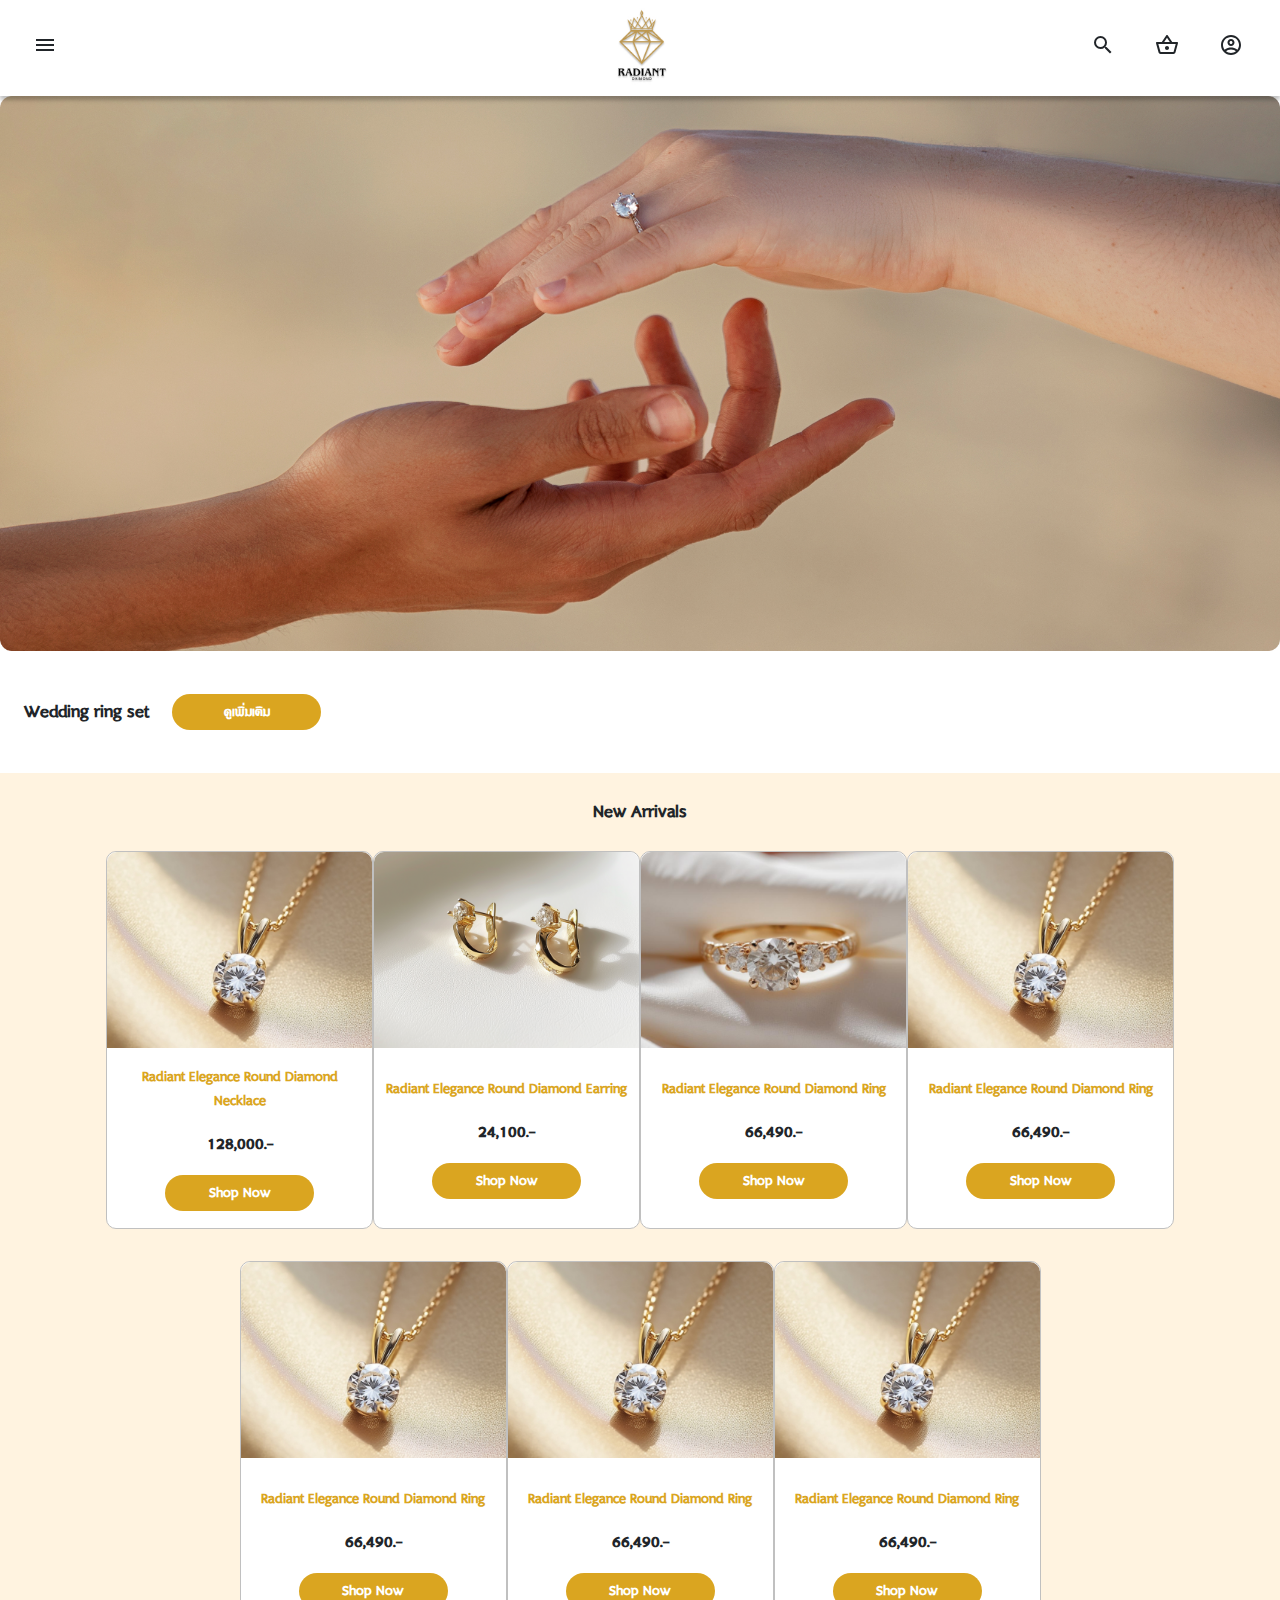
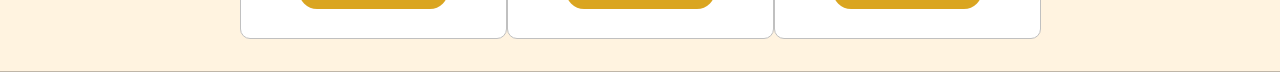
<file: index.html>
<!DOCTYPE html>
<html lang="en">
  <head>
    <meta charset="UTF-8" />
    <meta name="viewport" content="width=device-width, initial-scale=1.0" />
    <title>Radiant Diamond</title>
    <!-- Bootstrap CSS CDN -->
    <link
      href="https://stackpath.bootstrapcdn.com/bootstrap/4.5.2/css/bootstrap.min.css"
      rel="stylesheet"
    />
    <!-- google icon font: fill style -->
    <link
      href="https://fonts.googleapis.com/icon?family=Material+Icons"
      rel="stylesheet"
    />
    <!-- google icon font: outlined style -->
    <link
      href="https://fonts.googleapis.com/icon?family=Material+Icons+Outlined"
      rel="stylesheet"
    />
    <link rel="stylesheet" href="./styles/index.css" />
    <link rel="stylesheet" href="./styles/sidebar.css" />
    <link rel="stylesheet" href="./styles/navbar.css" />
  </head>
  <body>
    <!-- Navbar Template -->
    <div id="navbar-template">
      <!-- Sidebar Menu -->
      <div id="overlay"></div>
      <div class="sidebar" id="modal">
        <div class="sidebar-content">
          <div class="header">
            <a class="app-title" href="index.html">
              <img
                src="./assets/images/radiant-daimond-logo.jpg"
                alt="Logo Radiant รูปมงกุฎบนเพชรสีทอง"
                class="app-logo"
              />
              <div class="app-name">Radiant Diamond</div>
            </a>
            <div id="closeIcon">
              <span class="material-icons-outlined"> close </span>
            </div>
          </div>
          <!-- First Level -->
          <div class="menu">
            <ul class="first-level">
              <li id="jewelry">
                <a href="#">
                  จิวเวลรี่
                  <hr class="menu-divider" />
                </a>
              </li>
              <li id="wedding">
                <a href="#"
                  >แต่งงาน
                  <hr class="menu-divider"
                /></a>
              </li>
              <li id="diamond">
                <a href="#"
                  >เพชร
                  <hr class="menu-divider"
                /></a>
              </li>
              <li id="gift">
                <a href="#"
                  >ของขวัญ
                  <hr class="menu-divider"
                /></a>
              </li>
              <li id="article">
                <a href="article.html"
                  >บทความ
                  <hr class="menu-divider"
                /></a>
              </li>
              <li id="benefits">
                <a href="#"
                  >สิทธิประโยชน์สมาชิก
                  <hr class="menu-divider"
                /></a>
              </li>
            </ul>
          </div>
          <!-- <div id="menuHeader"></div> -->
          <div class="sub-menu-section">
            <!-- <div id="secondDivider" class="verticle-divider"></div> -->
            <!-- Second Level -->
            <div id="secondLevel" class="menu-level-section">
              <div class="menu" id="jewelryMenu">
                <ul>
                  <li id="ring">
                    <a href="#"
                      >แหวน
                      <hr class="menu-divider"
                    /></a>
                  </li>
                  <li id="earring">
                    <a href="#"
                      >ต่างหู
                      <hr class="menu-divider"
                    /></a>
                  </li>
                  <li id="necklace">
                    <a href="#"
                      >สร้อยคอ
                      <hr class="menu-divider"
                    /></a>
                  </li>
                  <li id="bracelet">
                    <a href="#"
                      >สร้อยข้อมือ
                      <hr class="menu-divider"
                    /></a>
                  </li>
                </ul>
              </div>

              <div class="menu" id="weddingMenu">
                <ul>
                  <li id="weddingRing">
                    <a href="#"
                      >แหวนแต่งงาน/แหวนหมั้น
                      <hr class="menu-divider"
                    /></a>
                  </li>
                  <li id="singleDiamondRing">
                    <a href="#"
                      >แหวนเพชรเม็ดเดียว
                      <hr class="menu-divider"
                    /></a>
                  </li>
                  <li id="rowDiamondRing">
                    <a href="#"
                      >แหวนเพชรแถว
                      <hr class="menu-divider"
                    /></a>
                  </li>
                  <li id="goldRing">
                    <a href="#"
                      >แหวนทอง
                      <hr class="menu-divider"
                    /></a>
                  </li>
                </ul>
              </div>

              <div class="menu" id="giftMenu">
                <ul>
                  <li id="momDay">
                    <a href="#"
                      >วันแม่
                      <hr class="menu-divider"
                    /></a>
                  </li>
                  <li id="valentine">
                    <a href="#"
                      >วาเลนไทน์
                      <hr class="menu-divider"
                    /></a>
                  </li>
                  <li id="woman">
                    <a href="#"
                      >ผู้หญิง
                      <hr class="menu-divider"
                    /></a>
                  </li>
                  <li id="man">
                    <a href="#"
                      >ผู้ชาย
                      <hr class="menu-divider"
                    /></a>
                  </li>
                  <li id="anniversary">
                    <a href="#"
                      >วันครบรอบ
                      <hr class="menu-divider"
                    /></a>
                  </li>
                  <li id="budget">
                    <a href="#"
                      >ของขวัญตามงบประมาณ
                      <hr class="menu-divider"
                    /></a>
                  </li>
                </ul>
              </div>
            </div>
            <div id="thirdDivider" class="verticle-divider"></div>
            <!-- Third Level -->
            <div class="menu-level-section">
              <div class="menu" id="ringMenu">
                <ul>
                  <li id="minimal">
                    <a href="#"
                      >Minimal
                      <hr class="menu-divider"
                    /></a>
                  </li>
                  <li id="modern">
                    <a href="#"
                      >Modern
                      <hr class="menu-divider"
                    /></a>
                  </li>
                  <li id="prettyRing">
                    <a href="#"
                      >Pretty ring
                      <hr class="menu-divider"
                    /></a>
                  </li>
                </ul>
              </div>

              <div class="menu" id="earringMenu">
                <ul>
                  <li id="stud">
                    <a href="#"
                      >Stud ต่างหูติดหู
                      <hr class="menu-divider"
                    /></a>
                  </li>
                  <li id="long">
                    <a href="#"
                      >Long ต่างหูยาว
                      <hr class="menu-divider"
                    /></a>
                  </li>
                  <li id="hoop">
                    <a href="#"
                      >Hoop ต่างหูห่วง
                      <hr class="menu-divider"
                    /></a>
                  </li>
                </ul>
              </div>

              <div class="menu" id="weddingRingMenu">
                <ul>
                  <li id="couple">
                    <a href="#"
                      >เซ็ตคู่
                      <hr class="menu-divider"
                    /></a>
                  </li>
                  <li id="weddingWoman">
                    <a href="#"
                      >ผู้หญิง
                      <hr class="menu-divider"
                    /></a>
                  </li>
                  <li id="weddingMan">
                    <a href="#"
                      >ผู้ชาย
                      <hr class="menu-divider"
                    /></a>
                  </li>
                </ul>
              </div>
            </div>
          </div>
        </div>
      </div>
      <!-- Navigation Bar -->
      <nav class="navbar sticky-top navbar-expand-lg navbar-light bg-light">
        <!-- Website -->
        <div
          id="navbar-website"
          class="row w-100 d-flex justify-content-between align-content-stretch"
        >
          <div class="navbar-menu d-flex align-items-center">
            <i id="menu" class="material-icons navbar-icon">menu</i>
          </div>
          <div class="navbar-img-logo-container">
            <img
              class="navbar-img-logo"
              src="./assets/images/radiant-daimond-logo.jpg"
            />
          </div>
          <div class="narbar-action d-flex justify-content-end">
            <div
              class="narbar-action-container d-flex justify-content-between align-items-center"
            >
              <i class="material-icons navbar-icon">search</i>
              <i class="material-icons-outlined navbar-icon">shopping_basket</i>
              <i class="material-icons-outlined navbar-icon">
                account_circle
              </i>
            </div>
          </div>
        </div>
        <!-- phone -->
        <div
          id="navbar-mobile"
          class="w-100 row d-flex justify-content-between align-items-center pl-4"
        >
          <i id="memu-mobile" class="material-icons navbar-icon">menu</i>
          <i class="material-icons navbar-icon">search</i>
          <div>
            <img
              class="navbar-img-logo-mobile"
              src="./assets/images/radiant-daimond-logo.jpg"
            />
          </div>
          <i class="material-icons-outlined navbar-icon">shopping_basket</i>
          <i class="material-icons-outlined navbar-icon"> account_circle </i>
        </div>
      </nav>
      <!-- Navigation Selector Bar -->
      <div
        id="navbar-select-website"
        class="navbar-select w-100 justify-content-center align-items-center y-5"
      >
        <a id="navbar-jewelry" class="navbar-select-item" href="./address.html"
          >จิวเวลรี่</a
        >
        <a id="navbar-wedding" class="navbar-select-item">แต่งงาน</a>
        <a id="navbar-diamond" class="navbar-select-item">เพชร</a>
        <a id="navbar-gift" class="navbar-select-item">ของขวัญ</a>
        <a id="navbar-article" class="navbar-select-item" href="./article.html"
          >บทความ</a
        >
        <a id="navbar-benefits" class="navbar-select-item">
          สิทธิประโยชน์สมาชิก
        </a>
      </div>
    </div>
    <!-- Content -->
    <div class="w-100">
      <div class="landing-image-container w-100 d-flex justify-content-center">
        <img src="./assets/images/landing-image.jpg" class="landing-image" />
      </div>
      <div class="landing-header-container d-flex align-items-center">
        <div class="landing-header">Wedding ring set</div>
        <button class="landing-header-button">ดูเพิ่มเติม</button>
      </div>
      <div class="new-arrivals w-100">
        <div
          class="new-arrivals-header py-4 d-flex justify-content-center align-items-center"
        >
          New Arrivals
        </div>
        <div class="d-flex justify-content-center align-items-center">
          <div
            class="product-section row row-wrap d-flex justify-content-center align-items-center"
          >
            <div class="product-card d-flex flex-column">
              <img src="./assets/images/product-card-1.jpg" width="100%" />
              <div
                class="flex-fill d-flex flex-column justify-content-center align-items-center"
              >
                <div class="product-card-name">
                  Radiant Elegance Round Diamond Necklace
                </div>
                <div class="product-card-price py-3">128,000.-</div>
                <button class="product-card-button">Shop Now</button>
              </div>
            </div>
            <div class="product-card d-flex flex-column">
              <img src="./assets/images/product-card-2.png" width="100%" />
              <div
                class="flex-fill d-flex flex-column justify-content-center align-items-center"
              >
                <div class="product-card-name">
                  Radiant Elegance Round Diamond Earring
                </div>
                <div class="product-card-price py-3">24,100.-</div>
                <button class="product-card-button">Shop Now</button>
              </div>
            </div>
            <div class="product-card d-flex flex-column">
              <img src="./assets/images/product-card-3.png" width="100%" />
              <div
                class="flex-fill d-flex flex-column justify-content-center align-items-center"
              >
                <div class="product-card-name">
                  Radiant Elegance Round Diamond Ring
                </div>
                <div class="product-card-price py-3">66,490.-</div>
                <button class="product-card-button">Shop Now</button>
              </div>
            </div>
            <div class="product-card d-flex flex-column">
              <img src="./assets/images/product-card-1.jpg" width="100%" />
              <div
                class="flex-fill d-flex flex-column justify-content-center align-items-center"
              >
                <div class="product-card-name">
                  Radiant Elegance Round Diamond Ring
                </div>
                <div class="product-card-price py-3">66,490.-</div>
                <button class="product-card-button">Shop Now</button>
              </div>
            </div>
            <div class="product-card d-flex flex-column">
              <img src="./assets/images/product-card-1.jpg" width="100%" />
              <div
                class="flex-fill d-flex flex-column justify-content-center align-items-center"
              >
                <div class="product-card-name">
                  Radiant Elegance Round Diamond Ring
                </div>
                <div class="product-card-price py-3">66,490.-</div>
                <button class="product-card-button">Shop Now</button>
              </div>
            </div>
            <div class="product-card d-flex flex-column">
              <img src="./assets/images/product-card-1.jpg" width="100%" />
              <div
                class="flex-fill d-flex flex-column justify-content-center align-items-center"
              >
                <div class="product-card-name">
                  Radiant Elegance Round Diamond Ring
                </div>
                <div class="product-card-price py-3">66,490.-</div>
                <button class="product-card-button">Shop Now</button>
              </div>
            </div>
            <div class="product-card d-flex flex-column">
              <img src="./assets/images/product-card-1.jpg" width="100%" />
              <div
                class="flex-fill d-flex flex-column justify-content-center align-items-center"
              >
                <div class="product-card-name">
                  Radiant Elegance Round Diamond Ring
                </div>
                <div class="product-card-price py-3">66,490.-</div>
                <button class="product-card-button">Shop Now</button>
              </div>
            </div>
          </div>
        </div>
      </div>
    </div>
    <script src="./scripts/sidebar.js"></script>
  </body>
</html>
</file>
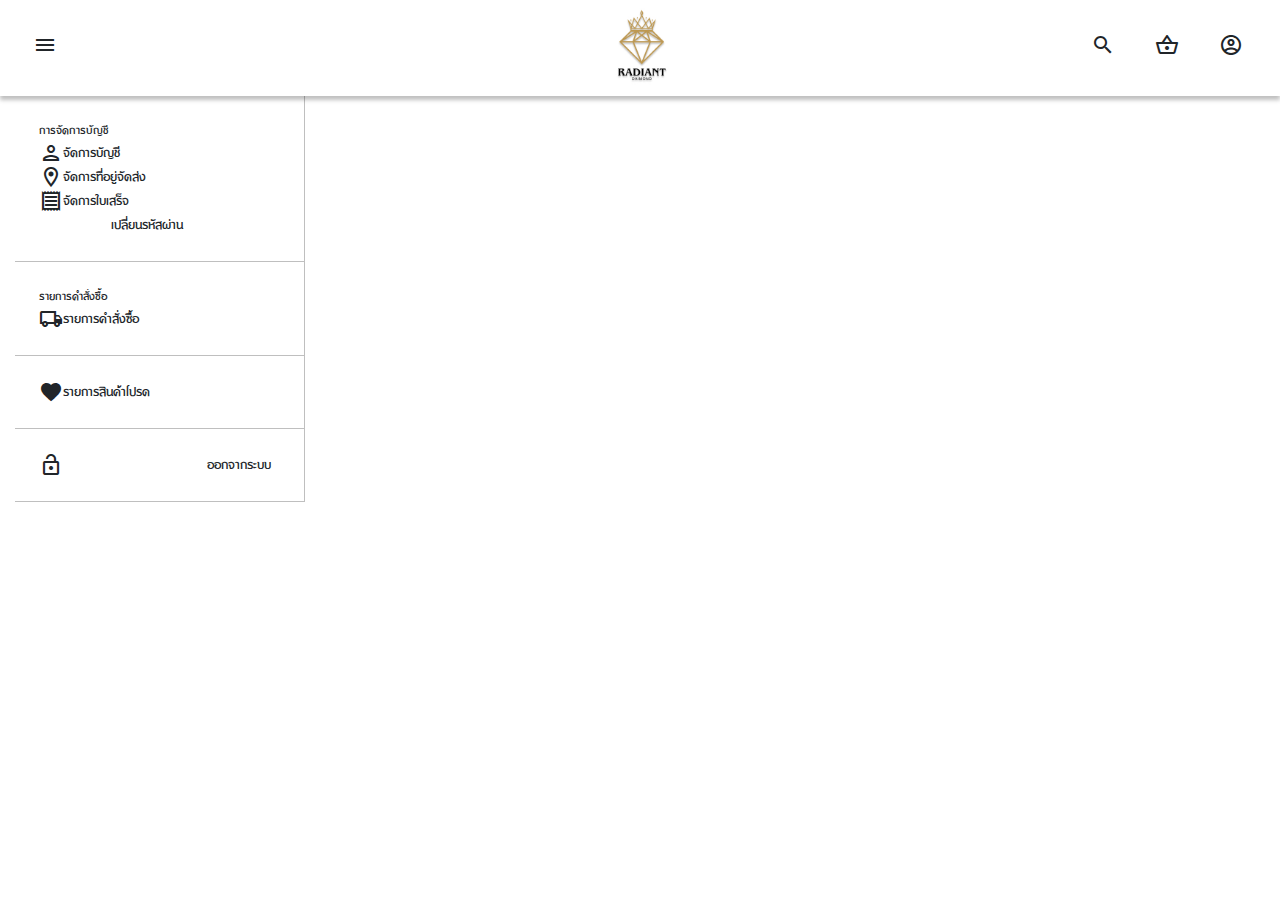
<file: account.html>
<!DOCTYPE html>
<html lang="en">
  <head>
    <meta charset="UTF-8" />
    <meta name="viewport" content="width=device-width, initial-scale=1.0" />
    <title>Radiant Diamond</title>
    <!-- Bootstrap CSS CDN -->
    <link
      href="https://stackpath.bootstrapcdn.com/bootstrap/4.5.2/css/bootstrap.min.css"
      rel="stylesheet"
    />
    <!-- google icon font: fill style -->
    <link
      href="https://fonts.googleapis.com/icon?family=Material+Icons"
      rel="stylesheet"
    />
    <!-- google icon font: outlined style -->
    <link
      href="https://fonts.googleapis.com/icon?family=Material+Icons+Outlined"
      rel="stylesheet"
    />
    <link rel="stylesheet" href="./styles/account.css" />
    <link rel="stylesheet" href="./styles/sidebar.css" />
    <link rel="stylesheet" href="./styles/navbar.css" />
  </head>
  <body>
    <!-- Navbar Template -->
    <div id="navbar-template">
      <!-- Sidebar Menu -->
      <div id="overlay"></div>
      <div class="sidebar" id="modal">
        <div class="sidebar-content">
          <div class="header">
            <a class="app-title" href="index.html">
              <img
                src="./assets/images/radiant-daimond-logo.jpg"
                alt="Logo Radiant รูปมงกุฎบนเพชรสีทอง"
                class="app-logo"
              />
              <div class="app-name">Radiant Diamond</div>
            </a>
            <div id="closeIcon">
              <span class="material-icons-outlined"> close </span>
            </div>
          </div>
          <!-- First Level -->
          <div class="menu">
            <ul class="first-level">
              <li id="jewelry">
                <a href="#">
                  จิวเวลรี่
                  <hr class="menu-divider" />
                </a>
              </li>
              <li id="wedding">
                <a href="#"
                  >แต่งงาน
                  <hr class="menu-divider"
                /></a>
              </li>
              <li id="diamond">
                <a href="#"
                  >เพชร
                  <hr class="menu-divider"
                /></a>
              </li>
              <li id="gift">
                <a href="#"
                  >ของขวัญ
                  <hr class="menu-divider"
                /></a>
              </li>
              <li id="article">
                <a href="article.html"
                  >บทความ
                  <hr class="menu-divider"
                /></a>
              </li>
              <li id="benefits">
                <a href="#"
                  >สิทธิประโยชน์สมาชิก
                  <hr class="menu-divider"
                /></a>
              </li>
            </ul>
          </div>
          <!-- <div id="menuHeader"></div> -->
          <div class="sub-menu-section">
            <!-- <div id="secondDivider" class="verticle-divider"></div> -->
            <!-- Second Level -->
            <div id="secondLevel" class="menu-level-section">
              <div class="menu" id="jewelryMenu">
                <ul>
                  <li id="ring">
                    <a href="#"
                      >แหวน
                      <hr class="menu-divider"
                    /></a>
                  </li>
                  <li id="earring">
                    <a href="#"
                      >ต่างหู
                      <hr class="menu-divider"
                    /></a>
                  </li>
                  <li id="necklace">
                    <a href="#"
                      >สร้อยคอ
                      <hr class="menu-divider"
                    /></a>
                  </li>
                  <li id="bracelet">
                    <a href="#"
                      >สร้อยข้อมือ
                      <hr class="menu-divider"
                    /></a>
                  </li>
                </ul>
              </div>

              <div class="menu" id="weddingMenu">
                <ul>
                  <li id="weddingRing">
                    <a href="#"
                      >แหวนแต่งงาน/แหวนหมั้น
                      <hr class="menu-divider"
                    /></a>
                  </li>
                  <li id="singleDiamondRing">
                    <a href="#"
                      >แหวนเพชรเม็ดเดียว
                      <hr class="menu-divider"
                    /></a>
                  </li>
                  <li id="rowDiamondRing">
                    <a href="#"
                      >แหวนเพชรแถว
                      <hr class="menu-divider"
                    /></a>
                  </li>
                  <li id="goldRing">
                    <a href="#"
                      >แหวนทอง
                      <hr class="menu-divider"
                    /></a>
                  </li>
                </ul>
              </div>

              <div class="menu" id="giftMenu">
                <ul>
                  <li id="momDay">
                    <a href="#"
                      >วันแม่
                      <hr class="menu-divider"
                    /></a>
                  </li>
                  <li id="valentine">
                    <a href="#"
                      >วาเลนไทน์
                      <hr class="menu-divider"
                    /></a>
                  </li>
                  <li id="woman">
                    <a href="#"
                      >ผู้หญิง
                      <hr class="menu-divider"
                    /></a>
                  </li>
                  <li id="man">
                    <a href="#"
                      >ผู้ชาย
                      <hr class="menu-divider"
                    /></a>
                  </li>
                  <li id="anniversary">
                    <a href="#"
                      >วันครบรอบ
                      <hr class="menu-divider"
                    /></a>
                  </li>
                  <li id="budget">
                    <a href="#"
                      >ของขวัญตามงบประมาณ
                      <hr class="menu-divider"
                    /></a>
                  </li>
                </ul>
              </div>
            </div>
            <div id="thirdDivider" class="verticle-divider"></div>
            <!-- Third Level -->
            <div class="menu-level-section">
              <div class="menu" id="ringMenu">
                <ul>
                  <li id="minimal">
                    <a href="#"
                      >Minimal
                      <hr class="menu-divider"
                    /></a>
                  </li>
                  <li id="modern">
                    <a href="#"
                      >Modern
                      <hr class="menu-divider"
                    /></a>
                  </li>
                  <li id="prettyRing">
                    <a href="#"
                      >Pretty ring
                      <hr class="menu-divider"
                    /></a>
                  </li>
                </ul>
              </div>

              <div class="menu" id="earringMenu">
                <ul>
                  <li id="stud">
                    <a href="#"
                      >Stud ต่างหูติดหู
                      <hr class="menu-divider"
                    /></a>
                  </li>
                  <li id="long">
                    <a href="#"
                      >Long ต่างหูยาว
                      <hr class="menu-divider"
                    /></a>
                  </li>
                  <li id="hoop">
                    <a href="#"
                      >Hoop ต่างหูห่วง
                      <hr class="menu-divider"
                    /></a>
                  </li>
                </ul>
              </div>

              <div class="menu" id="weddingRingMenu">
                <ul>
                  <li id="couple">
                    <a href="#"
                      >เซ็ตคู่
                      <hr class="menu-divider"
                    /></a>
                  </li>
                  <li id="weddingWoman">
                    <a href="#"
                      >ผู้หญิง
                      <hr class="menu-divider"
                    /></a>
                  </li>
                  <li id="weddingMan">
                    <a href="#"
                      >ผู้ชาย
                      <hr class="menu-divider"
                    /></a>
                  </li>
                </ul>
              </div>
            </div>
          </div>
        </div>
      </div>
      <!-- Navigation Bar -->
      <nav class="navbar sticky-top navbar-expand-lg navbar-light bg-light">
        <!-- Website -->
        <div
          id="navbar-website"
          class="row w-100 d-flex justify-content-between align-content-stretch"
        >
          <div class="navbar-menu d-flex align-items-center">
            <i id="menu" class="material-icons navbar-icon">menu</i>
          </div>
          <div class="navbar-img-logo-container">
            <img
              class="navbar-img-logo"
              src="./assets/images/radiant-daimond-logo.jpg"
            />
          </div>
          <div class="narbar-action d-flex justify-content-end">
            <div
              class="narbar-action-container d-flex justify-content-between align-items-center"
            >
              <i class="material-icons navbar-icon">search</i>
              <i class="material-icons-outlined navbar-icon">shopping_basket</i>
              <i class="material-icons-outlined navbar-icon">
                account_circle
              </i>
            </div>
          </div>
        </div>
        <!-- phone -->
        <div
          id="navbar-mobile"
          class="w-100 row d-flex justify-content-between align-items-center pl-4"
        >
          <i id="memu-mobile" class="material-icons navbar-icon">menu</i>
          <i class="material-icons navbar-icon">search</i>
          <div>
            <img
              class="navbar-img-logo-mobile"
              src="./assets/images/radiant-daimond-logo.jpg"
            />
          </div>
          <i class="material-icons-outlined navbar-icon">shopping_basket</i>
          <i class="material-icons-outlined navbar-icon"> account_circle </i>
        </div>
      </nav>
      <!-- Navigation Selector Bar -->
      <div
        id="navbar-select-website"
        class="navbar-select w-100 justify-content-center align-items-center y-5"
      >
        <a id="navbar-jewelry" class="navbar-select-item" href="./address.html"
          >จิวเวลรี่</a
        >
        <a id="navbar-wedding" class="navbar-select-item">แต่งงาน</a>
        <a id="navbar-diamond" class="navbar-select-item">เพชร</a>
        <a id="navbar-gift" class="navbar-select-item">ของขวัญ</a>
        <a id="navbar-article" class="navbar-select-item" href="./article.html"
          >บทความ</a
        >
        <a id="navbar-benefits" class="navbar-select-item">
          สิทธิประโยชน์สมาชิก
        </a>
      </div>
    </div>
    <!-- content -->
    <div class="row ml-0 mr-0">
      <div class="col-0 col-md-3">
        <div class="menu-border">
          <div class="menu-title">การจัดการบัญชี</div>
          <div class="d-flex">
            <i class="material-icons-outlined">person</i>
            จัดการบัญชี
          </div>
          <div class="d-flex">
            <i class="material-icons-outlined">location_on</i>
            จัดการที่อยู่จัดส่ง
          </div>
          <div class="d-flex">
            <i class="material-icons-outlined">receipt</i>
            จัดการใบเสร็จ
          </div>
          <div class="d-flex">
            <i class="material-icons-outlined">key</i>เปลี่ยนรหัสผ่าน
          </div>
        </div>
        <div class="menu-border">
          <div class="menu-title">รายการคำสั่งซื้อ</div>
          <div class="d-flex">
            <i class="material-icons-outlined">local_shipping</i>
            รายการคำสั่งซื้อ
          </div>
        </div>
        <div class="menu-border">
          <div class="d-flex">
            <i class="material-icons-outlined">favorite</i>
            รายการสินค้าโปรด
          </div>
        </div>
        <div class="menu-border">
          <div class="d-flex">
            <i class="material-icons-outlined">lock_open_right</i>
            ออกจากระบบ
          </div>
        </div>
      </div>
      <div class="col-12 col-md-9"></div>
    </div>
    <script src="./scripts/sidebar.js"></script>
  </body>
</html>
</file>
<file: styles/index.css>
.landing-image {
    width: 100%;
}
.wedding-header {
    height: 200px;
    display: flex;
    align-items: center;
}
.new-arrivals {
    background-color: #fff3e0;
}
.product-section {
    border-radius: 10px;
    border-bottom: 1px solid #00000040;
}
.product-card {
    height: 500px;
    width: 352px;
    background-color: white;
    margin-bottom: 2rem;
    border-bottom: 1px solid #c0c0c0;
}
.product-card-name {
    font-size: 20px;
    font-weight: 700;
    color: #daa520;
    text-align: center;
}
.product-card-price {
    font-size: 20px;
    font-weight: 600;
    text-align: center;
}
.product-card-button {
    width: 149px;
    height: 36px;
    display: flex;
    justify-content: center;
    align-items: center;
    border: 0px;
    border-radius: 18px;
    background-color: #daa520;
    font-size: 16px;
    font-weight: 600;
    color: white;
}
#overlay {
    position: fixed;
    display: none;
    width: 100%;
    height: 100%;
    top: 0;
    left: 0;
    right: 0;
    bottom: 0;
    background-color: rgba(0, 0, 0, 0.5);
    z-index: 1021;
    cursor: pointer;
}
#overlay.active {
    display: block;
}
#close {
    cursor: pointer;
}
@media only screen and (min-width: 375px) {
    .landing-header {
        font-size: 15px;
        font-weight: 700;
        padding: 46px 0 46px 1.5rem;
    }
    .landing-header-button {
        width: 149px;
        height: 36px;
        border: 0px;
        border-radius: 20px;
        background-color: #daa520;
        color: white;
        font-size: 16px;
        font-weight: 600;
        margin-left: 57px;
    }
    .new-arrivals-header {
        font-size: 15px;
        font-weight: 700;
    }
    .product-card {
        width: 267px;
        height: 378px;
        border: 1px solid #c0c0c0;
        border-radius: 10px;
    }
    .product-card img {
        border-radius: 10px 10px 0 0;
    }
    .product-card-name {
        font-size: 16px;
        padding: 0 0.5rem 0 0.5rem;
    }
}
@media only screen and (min-width: 700px) {
    .landing-header {
        font-size: 20px;
    }
    .landing-header-button {
        margin-left: 23px;
    }
    .new-arrivals-header {
        font-size: 20px;
    }
}
@media only screen and (min-width: 1400px) {
    .landing-image-container {
        padding: 30px 111px 0 111px;
    }
    .landing-header-container {
        padding-left: 85px;
    }
    .landing-header {
        font-size: 32px;
        font-weight: 700;
    }
    .new-arrivals-header {
        font-size: 32px;
        font-weight: 700;
    }
}
</file>
<file: styles/sidebar.css>
/* Fullpage Modal Hidden by Default */
.sidebar {
    position: fixed;
    top: 0;
    left: -100%;
    width: 100%;
    height: 100%;
    transition: left 0.5s ease; /* Slide effect */
    z-index: 1022;
}

.sidebar.active {
    left: 0;
}

.sidebar-content {
    position: absolute;
    top: 0;
    left: 0;
    width: 100%;
    height: 100%;
    background-color: #fff3e0;
    /* padding: 20px; */
}

.header {
    height: 50px;
    display: flex;
    flex-direction: row;
    justify-content: space-between;
    align-items: center;
    padding: 20px;
    background-color: #deb97e;
}

.app-title {
    display: flex;
    flex-direction: row;
    align-items: center;
    gap: 8px;
}

.app-logo {
    width: 10%;
    border-radius: 4px;
}

.app-name {
    font-size: 20px;
    font-weight: bold;
    color: #a5721e;
}

#closeIcon {
    display: flex;
    flex-direction: row;
    justify-content: center;
    align-items: center;
    width: 40px;
    height: 40px;
    border-radius: 20px;
    cursor: pointer;
    transition: background-color 0.5s ease;
}

#closeIcon:hover {
    background-color: #deb97e;
}

.sub-menu-section {
    display: flex;
    flex-direction: row;
    padding: 20px 20px 0 20px;
}

/* Popup Menu List */
.menu ul {
    list-style-type: none;
    padding: 10px;
}

.menu ul li {
    width: 500px;
}

/* First-level and Second-level Links */
.menu ul li a {
    width: max-content;
    text-decoration: none;
    color: #333;
    display: block;
    padding: 5px 15px;
    font-weight: bold;
    transition: background-color 0.3s ease;
    transition: color 0.5s ease;
}

.menu ul li a:hover {
    color: #a5721e;
    .menu-divider {
        width: 100%;
    }
}

.menu ul li a.active {
    color: #a5721e;
    font-weight: bold;
    .menu-divider {
        width: 100%;
    }
}

/* Second-level submenu (hidden by default) */
.submenu {
    display: none;
    margin-left: 20px;
}

.menu ul li:hover .submenu {
    display: block;
}

.menu-divider {
    width: 0px;
    transition: width 0.5s ease;
}

.menu-level-section {
    width: 49%;
}

.first-level {
    display: flex;
    flex-direction: row;
    overflow-y: auto;
    background-color: #deb97e;
}

#menuHeader {
    font-size: 24px;
    font-weight: bold;
    margin: 20px 0 32px 0;
    color: #9b7434;
    padding: 0 20px 0 20px;
}

#secondLevel {
    font-size: large;
}

.verticle-divider {
    height: 0px;
    width: 1px;
    background-color: #c0882e;
    transition: height 1s ease;
}

.verticle-divider.active {
    height: auto;
}

#jewelryMenu {
    display: none;
}

#jewelryMenu.active {
    display: block;
}

#weddingMenu {
    display: none;
}

#weddingMenu.active {
    display: block;
}

#giftMenu {
    display: none;
}

#giftMenu.active {
    display: block;
}

#ringMenu {
    display: none;
}

#ringMenu.active {
    display: block;
}

#earringMenu {
    display: none;
}

#earringMenu.active {
    display: block;
}

#weddingRingMenu {
    display: none;
}

#weddingRingMenu.active {
    display: block;
}
</file>
<file: styles/navbar.css>
* {
    padding: 0;
}
@font-face {
    font-family: DBLimx;
    src: url(../assets/fonts/DBLimX/DB\ Lim\ X\ v3.2.ttf);
}
body {
    font-family: "DBLimX", sans-serif;
}
#navbar-select-website {
    display: flex;
}
.navbar {
    background-color: white !important;
    box-shadow: 0px 4px 4px 0px #00000040;
}
.navbar-img-logo-container {
    height: 100%;
    display: flex;
    justify-content: center;
    align-items: center;
}
.navbar-img-logo {
    width: 105px;
    height: 105px;
}
.navbar-icon {
    width: 30px;
    height: 30px;
}
.navbar-select {
    min-height: 70px;
    background-color: #fff3e0;
    border-bottom: 1px solid #00000040;
}
.navbar-select-item {
    min-height: 70px;
    cursor: pointer;
    padding: 24px;
    transition: background-color 0.3s;
    font-size: 24px;
    font-weight: 500;
    color: #000;
}
.navbar-select-item:hover {
    background-color: #ffdeaa;
    padding: 24px;
    border-bottom: 1px solid #00000040;
}
.navigation-path-title {
    font-size: 20px;
    font-weight: bold;
    color: #CE9300;
}
@media only screen and (min-width: 375px) {
    #navbar-select-website {
        display: none;
    }
    #navbar-website {
        display: none !important;
    }
    .navbar-img-logo-mobile {
        width: 80px;
        height: 80px;
    }
}
@media only screen and (min-width: 700px) {
    #navbar-select-website {
        display: none !important;
    }
    #navbar-mobile {
        display: none !important;
    }
    #navbar-website {
        display: flex !important;
    }
    .navbar-menu {
        margin-left: 32px;
        width: 30%;
    }
    #menu {
        cursor: pointer;
    }
    .navbar-img-logo-container {
        padding-left: 0;
        width: 30%;
    }
    .navbar-img-logo {
        width: 80px;
        height: 80px;
    }
    .narbar-action {
        width: 30%;
        height: 80px;
        cursor: pointer;
    }
    .narbar-action-container {
        gap: 34px;
    }
    .navbar-icon {
        width: 30px;
        height: 30px;
    }
}
@media only screen and (min-width: 1400px) {
    .navbar {
        background-color: white !important;
    }
    #navbar-select-website {
        display: flex !important;
    }
    #navbar-mobile {
        display: none !important;
    }
    #navbar-website {
        display: flex !important;
    }
    .navbar-menu {
        display: none !important;
    }
    .navbar-img-logo-container {
        width: auto;
        padding-left: 70px;
    }
}
</file>
<file: styles/account.css>
.menu-border {
    padding: 1.5rem;
    border-top: 0;
    border-right: 1px;
    border-bottom: 1px;
    border-left: 0;
    border-style: solid;
    border-color: #00000040;
}
@media only screen and (min-width: 375px) {

} 
@media only screen and (min-width: 700px) {
    .menu-title {
        font-size: 14px;
        font-weight: 500;
    }
}
@media only screen and (min-width: 1400px) {
    .menu-title {
        font-size: 20px;
        font-weight: 500;
    }
}
</file>
